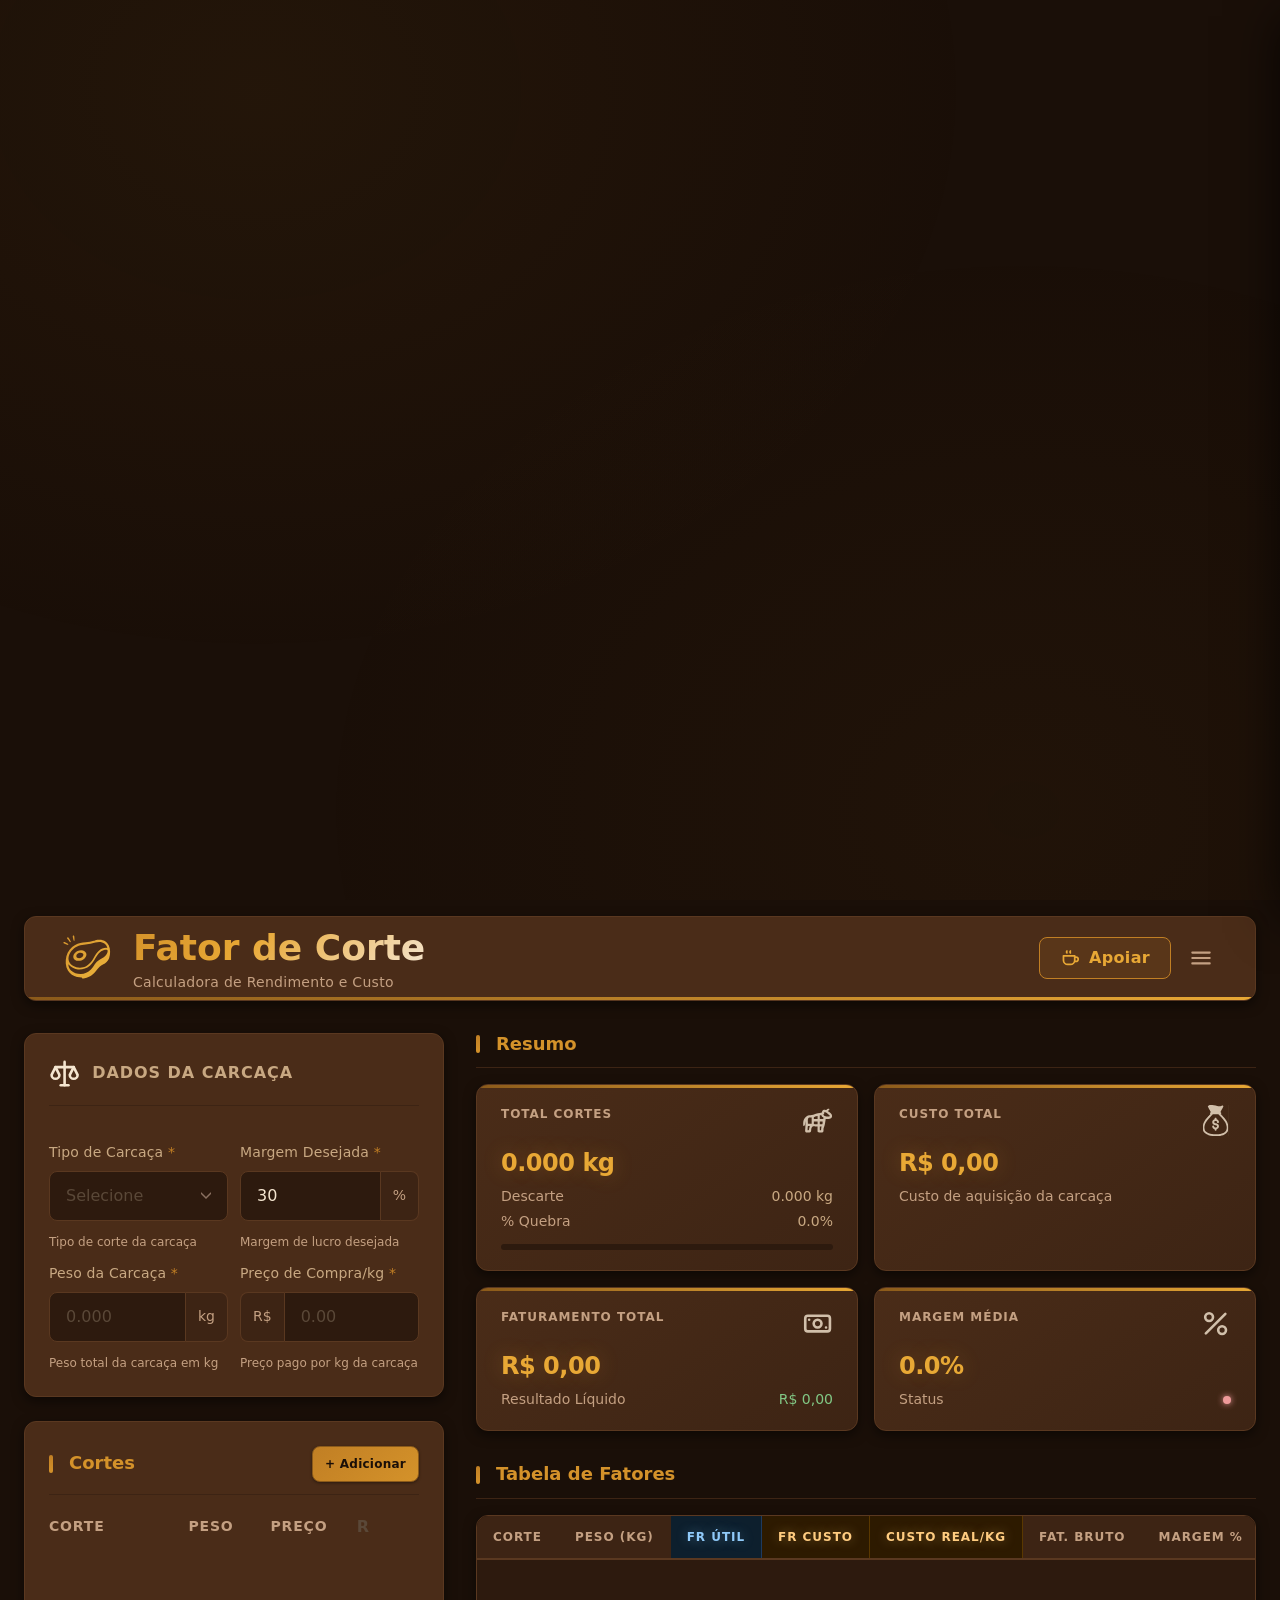
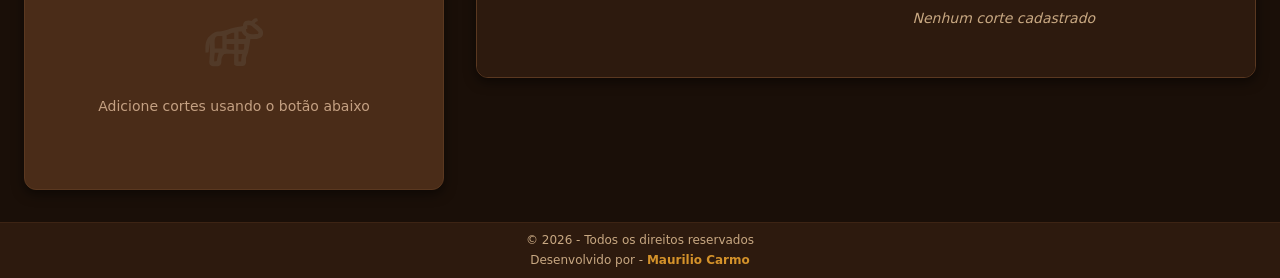
<file: index.html>
<!-- index.html -->
<!DOCTYPE html>
<html lang="pt-BR">
<head>
  <meta charset="UTF-8" />
  <meta name="viewport" content="width=device-width, initial-scale=1.0" />
  <meta name="description" content="Calculadora de fator de corte para açougue — calcula rendimento, custo real por corte e margem de lucro." />
  <meta name="theme-color" content="#c17f24" />
  <meta name="color-scheme" content="dark" />
  <meta name="robots" content="index, follow" />
  <meta name="mobile-web-app-capable" content="yes" />
  <meta name="apple-mobile-web-app-capable" content="yes" />
  <meta name="apple-mobile-web-app-status-bar-style" content="black-translucent" />
  <meta name="apple-mobile-web-app-title" content="Fator Corte" />

  <title>Fator de Corte</title>

  <link rel="canonical" href="https://maurilio-carmo.github.io/Fator-Corte/" />

  <!-- Open Graph -->
  <meta property="og:type" content="website" />
  <meta property="og:site_name" content="Fator de Corte" />
  <meta property="og:title" content="Fator de Corte — Calculadora de Rendimento e Custo" />
  <meta property="og:description" content="Calcula fator de rendimento, custo real por corte e margem de lucro para açougues e frigoríficos. Grátis, offline, sem cadastro." />
  <meta property="og:url" content="https://maurilio-carmo.github.io/Fator-Corte/" />
  <meta property="og:image" content="https://maurilio-carmo.github.io/Fator-Corte/icons/og-image.png" />
  <meta property="og:image:width" content="1200" />
  <meta property="og:image:height" content="630" />
  <meta property="og:locale" content="pt_BR" />

  <!-- Twitter Card -->
  <meta name="twitter:card" content="summary_large_image" />
  <meta name="twitter:title" content="Fator de Corte — Calculadora de Rendimento e Custo" />
  <meta name="twitter:description" content="Calcula fator de rendimento, custo real por corte e margem de lucro para açougues e frigoríficos." />
  <meta name="twitter:image" content="https://maurilio-carmo.github.io/Fator-Corte/icons/og-image.png" />

  <link rel="manifest" href="manifest.json" />
  <link rel="stylesheet" href="css/index.css" />
  <link rel="icon" href="icons/icon.svg" type="image/svg+xml" />
  <link rel="icon" href="icons/icon-192.png" sizes="192x192" type="image/png" />
  <link rel="apple-touch-icon" href="icons/icon-192.png" />
</head>
<body>
  <div id="boot-progress" aria-hidden="true"></div>

  <div id="app-skeleton" class="app-skeleton" role="status" aria-label="Carregando aplicação">
    <div class="skeleton-block skeleton-header"></div>
    <div class="skeleton-main">
      <div class="skeleton-col-left">
        <div class="skeleton-block skeleton-card-tall"></div>
        <div class="skeleton-block skeleton-card-tall"></div>
      </div>
      <div class="skeleton-summary-grid">
        <div class="skeleton-block"></div>
        <div class="skeleton-block"></div>
        <div class="skeleton-block"></div>
        <div class="skeleton-block"></div>
      </div>
    </div>
    <div class="skeleton-block skeleton-table"></div>
  </div>

  <div id="app"></div>
  <script type="module" src="src/app.js"></script>
</body>
</html>
</file>
<file: css/index.css>
/* css/index.css */
/* Ponto de entrada do CSS. Importa todos os arquivos na ordem correta.
   Inclua apenas este arquivo no index.html. */

@import './base.css';
@import './layout.css';
@import './components.css';
@import './theme.css';
@import './skeleton.css';
</file>
